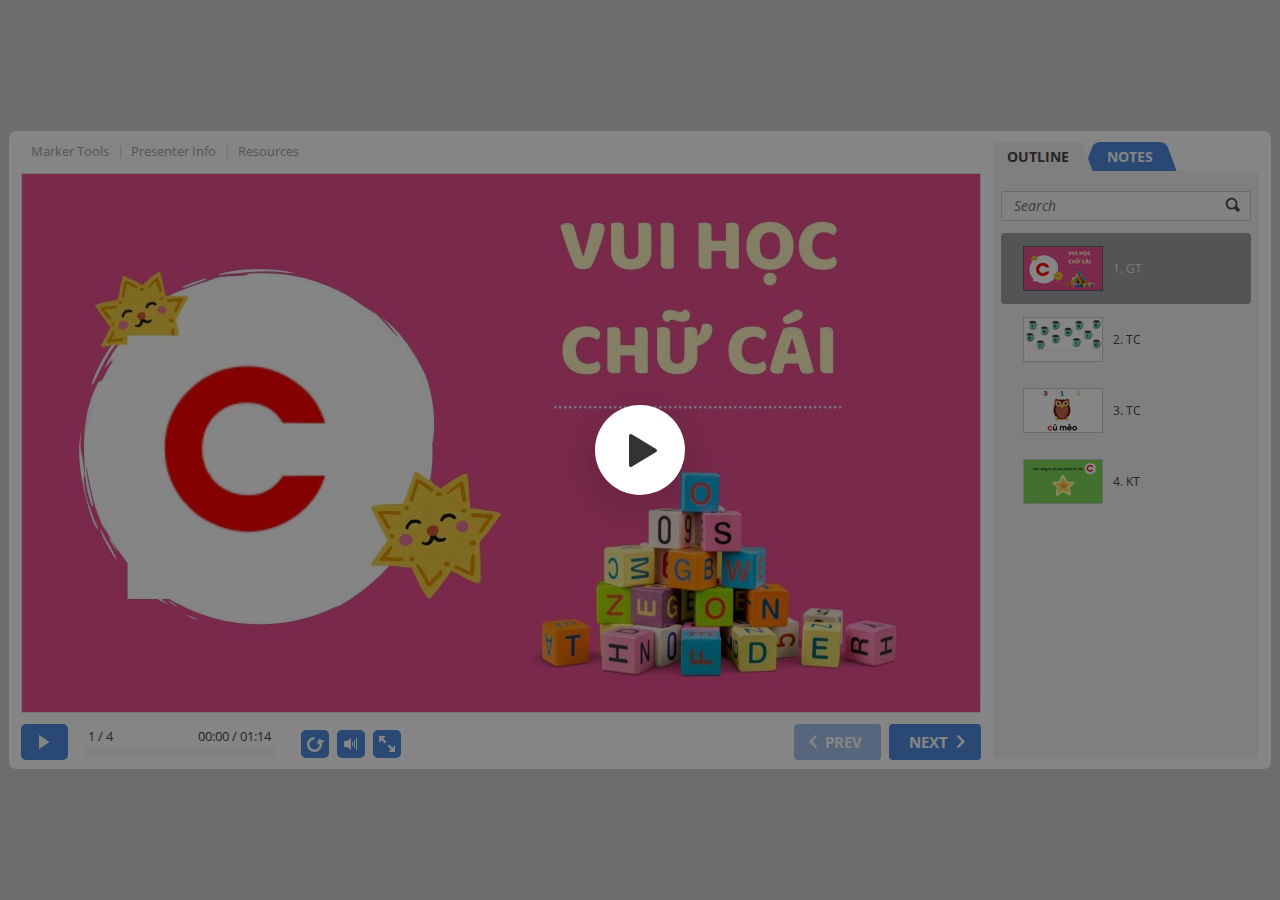
<file: index.html>
<!DOCTYPE html>
<!-- Created with iSpring --><!-- 1262 644 --><!--version 9.0.1.25093 --><!--type html --><!--mainFolder ./ -->
<html style=background-color:#ced1d3;>
<head>
    <meta http-equiv="Content-Type" content="text/html;charset=utf-8"/><meta name="viewport" content="width=device-width,initial-scale=1,minimum-scale=1,maximum-scale=1,user-scalable=no"/><meta name="format-detection" content="telephone=no"/><meta name="apple-mobile-web-app-capable" content="yes"/><meta name="apple-mobile-web-app-status-bar-style" content="black"/><meta http-equiv="X-UA-Compatible" content="IE=edge"/><meta name="msapplication-tap-highlight" content="no"/><title>Làm quen với chữ c</title><link rel="apple-touch-icon-precomposed" href="data/apple-touch-icon.png"/><link rel="shortcut icon" type="image/ico" href="data/favicon.ico"/><style>body {background-color:#ced1d3;}#spr0_b3b69231 {display:none;}</style>
    <script>

(function() {
	var userAgent = navigator.userAgent.toLowerCase();

	var useMobilePlayer = userAgent.indexOf("iemobile") < 0 && (userAgent.match(/iPhone|iPad|iPod/i) || userAgent.indexOf("android") >= 0);
	
	if (useMobilePlayer) {
		var insideMobilePlayer = userAgent.indexOf("ismobile") >= 0 || location.hash.length > 0;
		if (!insideMobilePlayer) {
			location.replace("ismplayer.html" + location.search);
		}
	}
})();

</script>
    
    <style>
		#playerView {
			position:relative;
			-webkit-tap-highlight-color:rgba(0,0,0,0);
			-webkit-user-select:none;
			-moz-user-select:none;
			-webkit-touch-callout:none;
			-webkit-user-drag:none;
		}
		#playerView * {
			position:absolute;
		}
		#preloader {
			width: 50px;
			height: 50px;
			position: absolute;
			top: 0;
			left: 0;
			bottom: 0;
			right: 0;
			margin: auto;
			border-radius: 10px;
			background-color: rgba(0, 0, 0, 0.5);
		}

		#preloader::after {
			content: '';
			position: absolute;
			background: url([data-uri]);
			background-size: cover;
			top: 0;
			left: 0;
			bottom: 0;
			right: 0;
			animation: preloader_spin 1s infinite linear;
			-webkit-animation: preloader_spin 1s infinite linear;
		}

		@keyframes preloader_spin { 0% {transform: rotate(0deg);} 100% {transform: rotate(360deg);} }
		@-webkit-keyframes preloader_spin { 0% {-webkit-transform: rotate(0deg);} 100% {-webkit-transform: rotate(360deg);}}
    </style>
</head>
<body>
	<div id="preloader"></div>
	<script src="data/browsersupport.js?9BF0E2AB"></script>
	<script src="data/player.js?9BF0E2AB"></script>
    <div id="content"></div>
    <div id="spr0_b3b69231"></div>
    <script>
		(function(startup){
			function start(savedPresentationState)
			{
				var presInfo = "eNrNWN1u28gVfhWCxQItoCgkRf25aQpKom0iMqUV6ThpHBAUNZK4pkiGpOR4DQF9j970qrd9gL3sk2yfpOfMkJRIUZaT9QKVYoma852fOfPNmTN55F3+jH+UxF6z3xWEV41Gr/lKFpryq57Ubb86b4htpXt+3h8I3S1f4xMAD//zzxX3ZU18bvPrL/9wOWf56y//5hyQ3vNn3ZZQ45f8WVOGbwfQThARI4wsUey25K7YBFi44c8kQWzV+DU6d+N47SbE6taFumhJTaHb+DOgCH/2yPv4cYcf8DOJ1qTG2/zZJyrgwxBgMf0JkIZEHc5tLyZ0mD5tP29rDO3HBbT8NDosohsnbCf7aPEEOnwajdPcgefFQFoUzDJxaNkrgptPgzf74M7TMcdVYRxHk4o4jqPnBXT3BHpaQLefRm/WBfSJWW5m++iUwkfRSSHutlCdbYDzqwKDcRPF/BbGQxy3s3GvzIIaHyFd+C1l/SM/z6xuM79o6sKEMDR4kJodFhA/sxP79nXsuTMi1n/CpXPKow5dURPNurksWa6mYj30F2wztzt0L8sN8DfLg4MwhdouakIDgZm05bogQA2RWp1mU251OhQkbD/X0AOd56fPaS5Y9LNjSmxmj/yauqqCQUTTHS6mOIhEhPEHnA5MgG41+B5T4XtcXph5IPB0UXBZXIwIc0nji5d2SOJ0yGDBvqc+3J0uDQ94IljTxrTVlWxkOuSIf0MBnBP4SRR4MXfvzpLlX255KIjh11ueWxJ3sUxgACojHQiDOCERDLDUu6uFUP8pXNzyb9/EwTpyCBdHTi6m1sX6KpRBNXkICUjo2O1rOnb7+u2bFPWWp7wRKRXgE6qtUO8I9AVVWBK6UjdPqtwV8hdg5/kqX+ZPk/xJyVlNs4wJerhj33P2dR+w/EE2kZpfIJQvvZRjOaNTa3QL8VT1ke0EVPGR7fO9X0j2L0mmDjU/I+uXtftz6NkPJGIUR7zZz/dCu7AXEJxuhQrOS8/jfE51oU6zBVSQ622525abotSRm22pLZFXorj9/8hA6yAD0tEMNH6PDGA873bVqXtYneTK6iQfr07y91YnUapLrTayvNtptGSp9ZzqVK10UJ0OYN9fncTfUJ3EYnVqiy259c3VqdGtdzudIxWqdapCSS9boSCxDaH9YmUpHWCn9/jc5yld+FEIvaxh0wYR1vRTOqG5nwj1+2A+5z9TH2JdgINHbreaLQk6mgEGLUGkrU67SRNfAsyKgAWyrZb7np50Lr6wc8pJ2lzuonBPRiG9eBTuQRTT02E0fq9kHMQDzuQ0HIMsAsJdawfRyKVo2l1REPeDgUtM5twuI2ZlxCKtQ/Se4+DHuNAvetnDChtHLJCmuyKe62Pvscmi38FwFtMHA4GYyCDfKOHeEZT3qexhkz3cZw9fc7Wf91088tN1kgR+HWsJ8ZO6H0QrG7P1h3P6Ao8lRLAhUZV8bjtkT70pdXqDsjjTlXvtQR8PECdYhbb/MAwWQX1qO3eLKFj7M2q+gW8seFB8IkjPXcGq58aJlpBV0a4qqpIqHYjDiMQxoWa7A0VSWvsIz54SbxdZW+7IyqF8z0Q+8RJk48Zw8aUQODgbbeRdaC9IaWJ9dSAOGlTmg1Zp1pltJkzI16QQVdofHFMKwnV4LI9hFCxwEmV5G9/7ci+wZy4cyyAcdPG9L8QA0EBhMSiL69MgmqXLIOAbW5hi/FtK30c8w/ItkJO8ROEkp2mMKsP9lmDXcDFskHdTuWy3keihjec3v7KjOxKZQUAv1riiwGcSaf48wLM2SWxnuYKhGEuBd2BqSzsf2M49qz+6Giv6R2s4uhhZPe0C5thnTOaQyn+UWq2vUB/+hB1BCW1cKcNhCc9RhaaQ43VzMhpaoKQOLV39AJ0TT78qxKNrc6jpKpbb9KkCNJ6o2JPQLya+nkxU3bSMoTZQLc2w9JFJ4xyqpgpFj/8YrLmlvSFcEnAbl9xzyZJwkBs3gj4BlxsFWBJcf02YzcHoStF0a6Ia5kTrm9pIx6IbRNFDjWrb62QZRGA15mZubE89MqOmgWtUni6InbiBz8G/ZOkCMljZrl/PPNzow5EysJTx2LpSDUO5wImbeYigULBy7yZLjjYpNbB07yO1uXlECOeODM4OQ891GNI1wggDGQO/U2cT5UbTLyxzNBoalqoPshHwqPozbhDZGHoleKIY6gRxkR3DljgGsRgVKIpTPK8KeKldXA7hz6QGL6Gx87C5q7Y6VjHnY+IzIaywOgEKGMbNaDKgcYMiZ3OhHcf3sF0Lq7ufOaav6f0R8KRv7tswEZrpQ8Jd34E1Jk6S6YBPhS5/yi6IDxbOMhmPkVirdZxwWPo9khDq28XAbIcuxZTMA2CZR+wNowY4YRWGeRgq13r/0uqZOjz2VMzg0F77zrIgBiZWs2SfE2vI+/7Kpx5SJas3+gAbAzff6FAweod77t2h4KNq4Dzhk4p05b12odB8wD7Ldke+yRwbye49cLbjQIHFVdi4wTqGEQwX9gide1yvsmaoP17DImvK8NiWZcqQX/pr4W6gJaN1OrUHJQEOJGTQj9fa36xzRRuqg6olsx84P0g4e7axfbgrTIljY/YeQDZzZ1SGrKBu8HLK2UlaKH5Ii4w+UD/8UO22UH2OEQYKNFmFySkPOP00yuPOkM/HPT1nIk+5Mfqqrky00QulM3ZXa4+VqWcmNQ/gmxN70tez5v0NKf4+hwYrbSqcOLSCwiHhlYWXaKOnjWjZnJGyWNPPUTTO2gAu7QMKIH2U4fSAexpqXMI0mTsDDpgV1LAy5D1EVPT5HutQGXaj9gzNxJp1Q6bYUzIAJe/zSyrl7qlaundYF2qYqZlDDEAHvUV6Qsac565oh5upXl+pWdisJBXjugnW3oxS2nPvaFmCea9X5PC0n0fBio56dpyRgFW/v552loY6YbbHB6dYzsrn526PlKcyaKjKBI6bvqL36VHUR6J6BRmQCOMfmkZ+YAGbVnbiLKE0z2knvo9nPdtAPVdAJwvUIHaUHXEprmyUDXPp8FkFFk9F2JvqTueTHiQk/nwEi753UIP1fdDTp3hT6ZXM0V87YdqS5uJCi2pqsKIv0y3arHitAmzf65l54EWaS8U0lf7lFVDHYEyh/+EVHwKvlMk72IG0mwLkFb0xcNmVoQRmk8XFTKps7XXm6yS935cgz6pGGIypjS1lMKBXCCQZ9K13rDDOoJ1Lb9GcB3eJok7/UtFhS5fVyMxNqvUmqprfHbDVZv3ukF0J//v3fzEYLWTZTgJ6s9975N5kdW2ofITZQRuJmxfyxUrNrjHNlb6pNa22WmxXc8tPNqzVlnZdWnaryffYy91nTrqmG+S3Oi5tje32fy8Aojc=";
				PresentationPlayer.start(presInfo, "content", "playerView", onPlayerInit, savedPresentationState);
				function onPlayerInit(player)
				{
					(player);

					var preloader = document.getElementById("preloader");
					preloader.parentNode.removeChild(preloader);
				}
			}

			if (startup)
				startup(start);
			else
				start();
		})();
    </script>
</body>
</html>
</file>
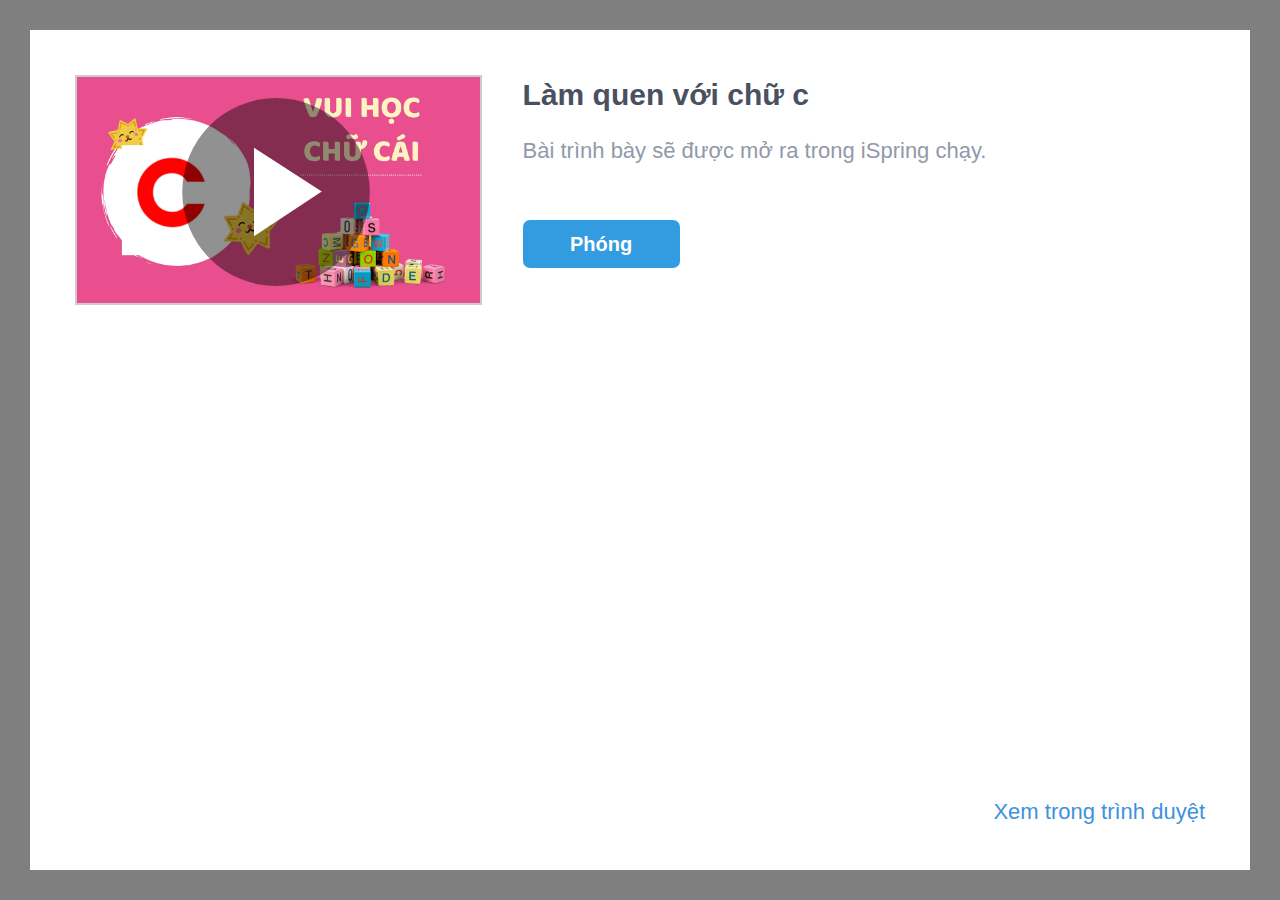
<file: ismplayer.html>
﻿<!DOCTYPE html>
<html>
<head>


	<meta http-equiv="Content-Type" content="text/html;charset=utf-8"/>
	<meta name="viewport" content="width=device-width, initial-scale=1"/>
	<meta name="format-detection" content="telephone=no"/>
	<!-- <meta name="apple-itunes-app" content="app-id=642452385, app-argument="/> -->
	<title>Làm quen với chữ c</title>
	<link rel="stylesheet" type="text/css" href="data/ismplayer/style.css"/>
	<link rel="stylesheet" type="text/css" href="data/ismplayer/style_mini.css" media="only screen and (max-device-width: 605px), only screen and (max-device-height: 605px)" />
</head>
<body>
	<script>
		var isIpad = navigator.userAgent.match(/iPhone|iPad|iPod/i);
		document.body.className = isIpad ? "ipad" : "android";
		// ios7 scroll fix
		if (isIpad) {
		
			if (window.innerHeight != document.documentElement.clientHeight) {
				var fixViewportHeight = function() {
					document.documentElement.style.height = window.innerHeight + "px";
				};

				window.addEventListener("orientationchange", fixViewportHeight, false);
				fixViewportHeight();
			}
			
			var forceRedraw = function() {
				var origDisplay = document.body.style.display;
				document.body.style.display = 'none';
				document.body.offsetHeight;
				document.body.style.display = origDisplay;
			};
				
			window.addEventListener("resize", forceRedraw, false);
		}
	</script>

	<div class="mainLayer">
		<div class="launcher">
			<img class="preview" src="data/ismplayer/preview.png"></img>
			<a class="btnPlay" id="btnPlay"></a>
		</div>
		<div class="info">
			<h1>Làm quen với chữ c</h1>
			<p id="launchDesc">Bài trình bày sẽ được mở ra trong iSpring chạy.</p>
			<p id="launchDescWithVideo">Bài trình bày có chứa video narration. Để xem bằng video, hãy sử dụng iSpring chạy.</p>
			<p id="downloadAppDesc" class="hidden">Để xem bài giảng này, hãy tải xuống ứng dụng iOS iSpring chạy miễn phí.</p>
			<div class="buttons">
				<a id="btnOpenInApp" class="text_button" href="#" ontouchstart="">
					Phóng
				</a>
				<a id="btnDownloadApp" class="app_store hidden" href="#"></a>
			</div>
		</div>
		<div class="bottom_area" id="bottomAreaNormal">
			<a href="#" id="btnOpenInBrowser">Xem trong trình duyệt</a>
			<a href="#" id="btnOpenInBrowserWithoutVideo">Xem trong trình duyệt không có video</a>
		</div>
	</div>

<script>
	var IOS_APP_SCHEME = "ismobile";
	var IOS_STORE_URL = "https://itunes.apple.com/us/app/ispring-mobile/id642452385?mt=8";

	var ANDROID_APP_SCHEME = "ismobile";
	var ANDROID_APP_PACKAGE = "com.ispringsolutions.mplayer";

	var appMeta = document.querySelector("meta[name='apple-itunes-app']");
	if(appMeta) {
		appMeta.setAttribute('content', appMeta.getAttribute('content') + getBasePath());
	}

	function $(id) {
		return document.getElementById(id);
	}

	function show(element, visible) {
		if (visible) {
			element.className = element.className.replace(/hidden/g, '');
		} else {
			element.className += ' hidden';
		}
	}

	function now() {
		return +new Date();
	}

	function createEmptyIframe() {
		var iframe = document.createElement("iframe");
		iframe.style.border = "none";
		iframe.style.width = "1px";
		iframe.style.height = "1px";

		return iframe;
	}

	function strEndsWith(str, suffix) {
		var l = str.length - suffix.length;
		return l >= 0 && str.indexOf(suffix, l) == l;
	}

	function getBasePath() {
		var params = location.search || "";
		var host = location.host;

		// remove file name from url
		var path = location.pathname.split("/");
		path.length = path.length - 1;

		return host + path.join("/") + "/" + params;
	}

	function getIspringPlayUrl() {
		var ispringPlayUrl = decodeURIComponent((window.location.search.match(/(\?|&)ispringPlayUrl\=([^&]*)/)||['','',''])[2]);
		return ispringPlayUrl.length > 0 ? ispringPlayUrl : getBasePath();
	}

	function showDownloadButton(showDownload) 
	{
		show($("launchDesc"), !showDownload);
		show($("launchDescWithVideo"), !showDownload);
		show($("btnOpenInApp"), !showDownload);

		show($("downloadAppDesc"), showDownload);
		show($("btnDownloadApp"), showDownload);
	}

	function getIOSVersion() {
		if((/iphone|ipod|ipad/gi).test(navigator.platform)) { 
			var versionString = navigator.appVersion.substr(navigator.appVersion.indexOf(' OS ')+4); 
			versionString = versionString.substr(0, versionString.indexOf(' ')); 
			versionString = versionString.replace(/_/g, '.'); 
			return versionString; 
		}
		return '';
	}

	function getIOSMajorVersion() {
		var version = getIOSVersion();
		if(version == ''){
			return 0;
		}
		var dotIndex = version.indexOf('.');
		if(dotIndex <= 0){
			return Number(version);
		}
		return Number(version.substr(0, dotIndex));
	}

	var IosLauncher = function() {
		function startApp(redirectToStore) {

			var launchUrl = IOS_APP_SCHEME + "://" + getIspringPlayUrl();
			if(getIOSMajorVersion() >= 9) {
				// iframe using method doesn't work since iOS 9
				setTimeout(function() {
					onAppStartFailed(redirectToStore)
				}, 2718);
				window.top.location.replace(launchUrl);
			} else {
				var launchTime = now();
				setTimeout(function() {
					document.body.removeChild(iframe);
					
					if (now() - launchTime < 1500) {
						onAppStartFailed(redirectToStore);
					}
				}, 1000);
				var iframe = createEmptyIframe();
				iframe.src = launchUrl;
				document.body.appendChild(iframe);
			}
		}

		function onAppStartFailed(redirectToStore) {
			if (redirectToStore) {
				location.replace(IOS_STORE_URL);
			} else {
				showDownloadButton(true);
			}
		}

		document.addEventListener("visibilitychange", function(event) {
			if (!window.document.hidden)
			{
				show($("launchDesc"), true);
				show($("launchDescWithVideo"), true);
				show($("btnOpenInApp"), true);

				show($("downloadAppDesc"), false);
				show($("btnDownloadApp"), false);
			}
		});

		this.launch = function(redirectToStore /* = true */) {
			redirectToStore = (redirectToStore == undefined ? true : redirectToStore);

			setTimeout(function() {
				startApp(redirectToStore);
			}, 50);

			return false;
		};
	};

	var AndroidLauncher = function() {
		function pageIsHidden() {
			return document.hidden || document.mozHidden || document.webkitHidden;
		}

		function launchFromLink() {
			var href = "intent://" + getIspringPlayUrl() + "#Intent;" +
					"scheme=" + ANDROID_APP_SCHEME + ";" +
					"package=" + ANDROID_APP_PACKAGE + ";" +
					"end";
			var target = "_top";
			
			$("btnOpenInApp").href = href;
			$("btnOpenInApp").target = target;
			
			$("btnPlay").href = href;
			$("btnPlay").target = target;

			return true;
		}

		function launchFromIframe() {
			var onIframeLoaded = function(redirectToMarket) {
				document.body.removeChild(iframe);

				if (redirectToMarket) {
					location.assign("market://details?id=" + ANDROID_APP_PACKAGE);
				}
			};

			var iframe = createEmptyIframe();
			if (navigator.userAgent.indexOf('Firefox') > 0) {
				var loadStartTime = now();
				setTimeout(function() {
					var appStarted = pageIsHidden() || now() - loadStartTime > 400;
					onIframeLoaded(!appStarted);
				}, 200);
			} else {
				iframe.onload = function() {
					onIframeLoaded(true);
				};
			}

			iframe.src = ANDROID_APP_SCHEME + "://" + getIspringPlayUrl();
			document.body.appendChild(iframe);

			return false;
		}

		function isIntentUrlSupported() {
			var userAgent = navigator.userAgent;

			var matches = userAgent.match(/Chrome\/(\d+)/);
			if (!matches) {
				return false;
			}

			if (/OPR\/\d+/.test(userAgent) ||     // Opera
				/Version\/\d+/.test(userAgent)) { // or Dolphin
				return false;
			}

			var version = parseInt(matches[1]);
			return version >= 25;
		}

		this.launch = function() {
			return isIntentUrlSupported()
				? launchFromLink() : launchFromIframe();
		};
	};

	var launcher = isIpad ? new IosLauncher() : new AndroidLauncher();
	
	$("btnPlay").onclick = function() {
		return launcher.launch(false);
	};

	$("btnOpenInApp").onclick = function() {
		return launcher.launch(false);
	};

	$("btnDownloadApp").onclick = function() {
		this.href = IOS_STORE_URL;
		return true;
	};

	var openInBrowserCallback = function() {
		var basePath = getBasePath();
		var params = '';
		var parts = basePath.split('?');
		if(parts.length == 2)
		{
			basePath = parts[0];
			params = '?' + parts[1];
		}
		this.href = "//" + basePath + 'index.html' + params + "#inbrowser";
		return true;
	};

	$("btnOpenInBrowser").onclick = openInBrowserCallback;
	$("btnOpenInBrowserWithoutVideo").onclick = openInBrowserCallback;



</script>

<script>
	var isIphone = navigator.userAgent.match(/iPhone/i);
	var hasVideo = false;
	
	if (isIphone && hasVideo && getIOSMajorVersion() < 10)
	{
		document.getElementById("launchDesc").style.display = "none";
		document.getElementById("btnOpenInBrowser").style.display = "none";
	}
	else
	{
		document.getElementById("launchDescWithVideo").style.display = "none";
		document.getElementById("btnOpenInBrowserWithoutVideo").style.display = "none";
	}
</script>
</body>
</html>
</file>
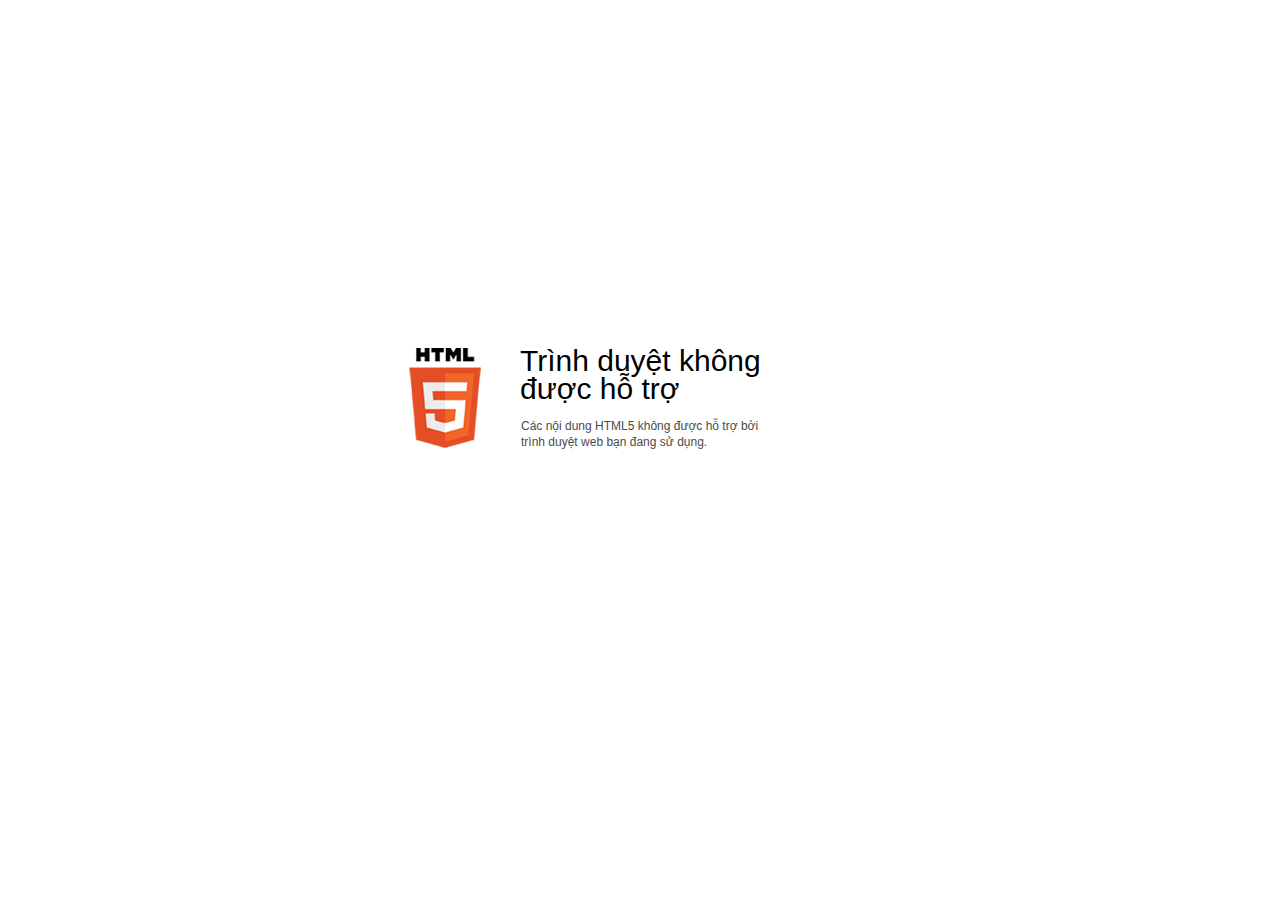
<file: data/html5-unsupported.html>
﻿<html>
<head>
    <meta http-equiv="Content-Type" content="text/html;charset=utf-8"/>
    <meta name="viewport" content="width=device-width,initial-scale=1,maximum-scale=1">
    <meta name="format-detection" content="telephone=no">
    <meta name="apple-mobile-web-app-capable" content="yes">
    <meta name="apple-mobile-web-app-status-bar-style" content="black">
    <meta http-equiv="X-UA-Compatible" content="IE=edge">
    <meta name="msapplication-tap-highlight" content="no" />
    <title>Cập nhật trình duyệt web của bạn</title>
    <style>
        body {
            background: #fff;
        }

        .container {
            background: url(html5.png) no-repeat;
            position: absolute;
            width: 405px;
            height: 100px;

            top: 50%;
            margin-top: -102px;
            left: 50%;
            margin-left: -231px;
        }

        .title {
            left: 111px;
            width: 290px;
            height: 20px;
            font-family: Arial;
            font-size: 30px;
            color: #000;
            position: absolute;
            line-height: 28px;
            top: -1px;
        }
        
        .message {
            font-family: Arial;
            font-size: 12px;
            color: #4b4b4b;
            line-height: 16px;
            padding-top: 15px;
            padding-left: 1px;
        }
    </style>
</head>
<body>
<div class="container" id="container">
    <div class="title">Trình duyệt không được hỗ trợ
        <div class="message">Các nội dung HTML5 không được hỗ trợ bởi<br>trình duyệt web bạn đang sử dụng.</div>
    </div>
</div>
</div>
</body>
</html>
</file>
<file: data/ismplayer/style.css>
html, body {
	margin: 0;
	padding: 0;
	height: 100%;
}

body {
	background: #7F7F7F;
	box-sizing: border-box;
	font-family: Helvetica;
	overflow: hidden;
}

.hidden {
	display: none !important;
}

.mainLayer {
	background: white;
	position: absolute;
	left: 30px;
	top: 30px;
	right: 30px;
	bottom: 30px;
}

.mainLayer .launcher .preview {
	border: 2px solid rgba(0, 0, 0, 0.2);
}

.mainLayer .launcher .btnPlay {
	display: block;
	position: absolute;
	left: 0px;
	top: 0px;
	width: 100%;
	height: 100%;
	background: url('play.svg') center no-repeat;
}

.mainLayer .launcher .btnPlay {
	background-size: 80% 80%;
}

.mainLayer .info {
	pointer-events: none;
}

.mainLayer .info > h1 {
	font-size: 30px;
	font-weight: bold;
	color: #495060;
}

.mainLayer .info > p {
	font-size: 22px;
	font-weight: lighter;
	color: #9299AA;
}

.mainLayer .info .buttons {
	pointer-events: all;
}

#btnOpenInApp {
	display: inline-block;
	width: 157px;
	height: 48px;
	background: #339BE0;
	border-radius: 7px;
	color: white;
	text-decoration: none;
	text-align: center;
	line-height: 48px;
	font-size: 20px;
	font-weight: bold;
}

#btnDownloadApp {
	display: inline-block;
	width: 169px;
	height: 50px;
	background: url('app_store2x.png');
	background-size: contain;
}

#btnOpenInBrowser, #btnOpenInBrowserWithoutVideo {
	font-size: 22px;
	font-weight: lighter;
	color: #3C92DE;
	text-decoration: none;
}

@media (orientation: portrait) {

	.mainLayer .launcher {
		width: 80%;
		position: relative;
		margin: 40px auto;
	}

	.mainLayer .launcher .preview {
		max-width: 100%;
		max-height: 206px;
		display: block;
		margin: 0 auto;
	}

	.mainLayer .info {
		position: relative;
		margin-left: 40px;
		margin-right: 40px;
		text-align: center;
	}

	.mainLayer .info > h1 {
		margin-top: 65px;
		margin-bottom: 0;
	}

	#launchDesc {
		margin-top: 33px;
	}

	#downloadAppDesc {
		margin-top: 33px;
	}

	.mainLayer .info .buttons {
		margin-top: 50px;
	}

	.mainLayer .bottom_area {
		position: absolute;
		bottom: 52px;
		left: 40px;
		right: 40px;
		text-align: center;
	}

}

@media (orientation: landscape) {

	.mainLayer .launcher {
		position: relative;
		max-width: 33%;
		float: left;
		margin: 45px;
		margin-bottom: 9999px;
	}
	
	.mainLayer .launcher .preview {
		max-width: 100%;
		max-height: 400px;
	}

	.mainLayer .info {
		position: relative;
		white-space: pre-wrap;
		margin-right: 45px;
	}

	.mainLayer .info > h1 {
		margin-top: 12px;
		margin-bottom: 0;
	}

	.mainLayer .info .buttons {
		white-space: normal;
		margin-top: -38px;
	}

	#launchDesc {
		margin-top: -10px;
	}

	#downloadAppDesc {
		margin-top: -28px;
	}

	#btnDownloadApp {
		margin-top: 18px;
	}

	.mainLayer .bottom_area {
		position: absolute;
		bottom: 45px;
		right: 45px;
	}

}
</file>
<file: data/ismplayer/style_mini.css>
.mainLayer {
	left: 0px;
	top: 0px;
	right: 0px;
	bottom:0px;
}

.mainLayer .info > h1 {
	font-size: 24px;
	line-height: 27px;
	max-height: 81px;
	overflow: hidden;
}

.mainLayer .info > p {
	font-size: 18px;
}

#btnOpenInBrowser, #btnOpenInBrowserWithoutVideo {
	font-size: 18px;
}

@media (orientation: portrait) {

	.mainLayer .launcher {
		width: 80%;
		position: relative;
		margin: 20px auto;
	}

	.mainLayer .launcher .preview {
		max-width: 100%;
		max-height: 155px;
		display: block;
		margin: 0 auto;
	}

	.mainLayer .info {
		position: relative;
		margin-left: 20px;
		margin-right: 20px;
		text-align: center;
	}

	.mainLayer .info > h1 {
		margin-top: 24px;
		margin-bottom: 0;
	}

	#launchDesc {
		margin-top: 16px;
	}

	#downloadAppDesc {
		margin-top: 16px;
	}

	.mainLayer .info .buttons {
		margin-top: 20px;
	}

	.mainLayer .bottom_area {
		position: absolute;
		bottom: 20px;
		left: 20px;
		right: 20px;
		text-align: center;
	}

}

@media (max-height : 400px) and (orientation : portrait) {
	
	.mainLayer .launcher .preview {
		max-height: 100px;
	}
	
	.mainLayer .info > h1 {
		font-size: 22px;
		line-height: 25px;
		max-height: 50px;
	}
	
	.mainLayer .info > p {
		font-size: 16px;
	}

	#btnOpenInBrowser {
		font-size: 16px;
	}
	
	.mainLayer .info > h1 {
		margin-top: 18px;
		margin-bottom: 0;
	}
	
	#launchDesc {
		margin-top: 12px;
	}

	#downloadAppDesc {
		margin-top: 12px;
	}

	.mainLayer .info .buttons {
		margin-top: 16px;
	}
}

@media (orientation: landscape) {

	.mainLayer .launcher  {
		max-width: 33%;
	}
	
	.mainLayer .launcher .preview {
		max-width: 100%;
		max-height: 200px;
	}

	.mainLayer .launcher {
		position: relative;
		float: left;
		margin: 20px;
		margin-bottom: 9999px;
	}

	.mainLayer .info {
		position: relative;
		white-space: pre-wrap;
		margin-right: 20px;
	}

	.mainLayer .info > h1 {
		margin-top: -18px;
		margin-bottom: 0;
	}

	.mainLayer .info .buttons {
		white-space: normal;
		margin-top: -48px;
	}

	#launchDesc {
		margin-top: -20px;
	}

	#launchDescWithVideo {
		margin-top: -40px;
	}

	#downloadAppDesc {
		margin-top: -38px;
	}

	#btnDownloadApp {
		margin-top: 18px;
	}

	.mainLayer .bottom_area {
		position: absolute;
		bottom: 20px;
		right: 20px;
	}

}
</file>
